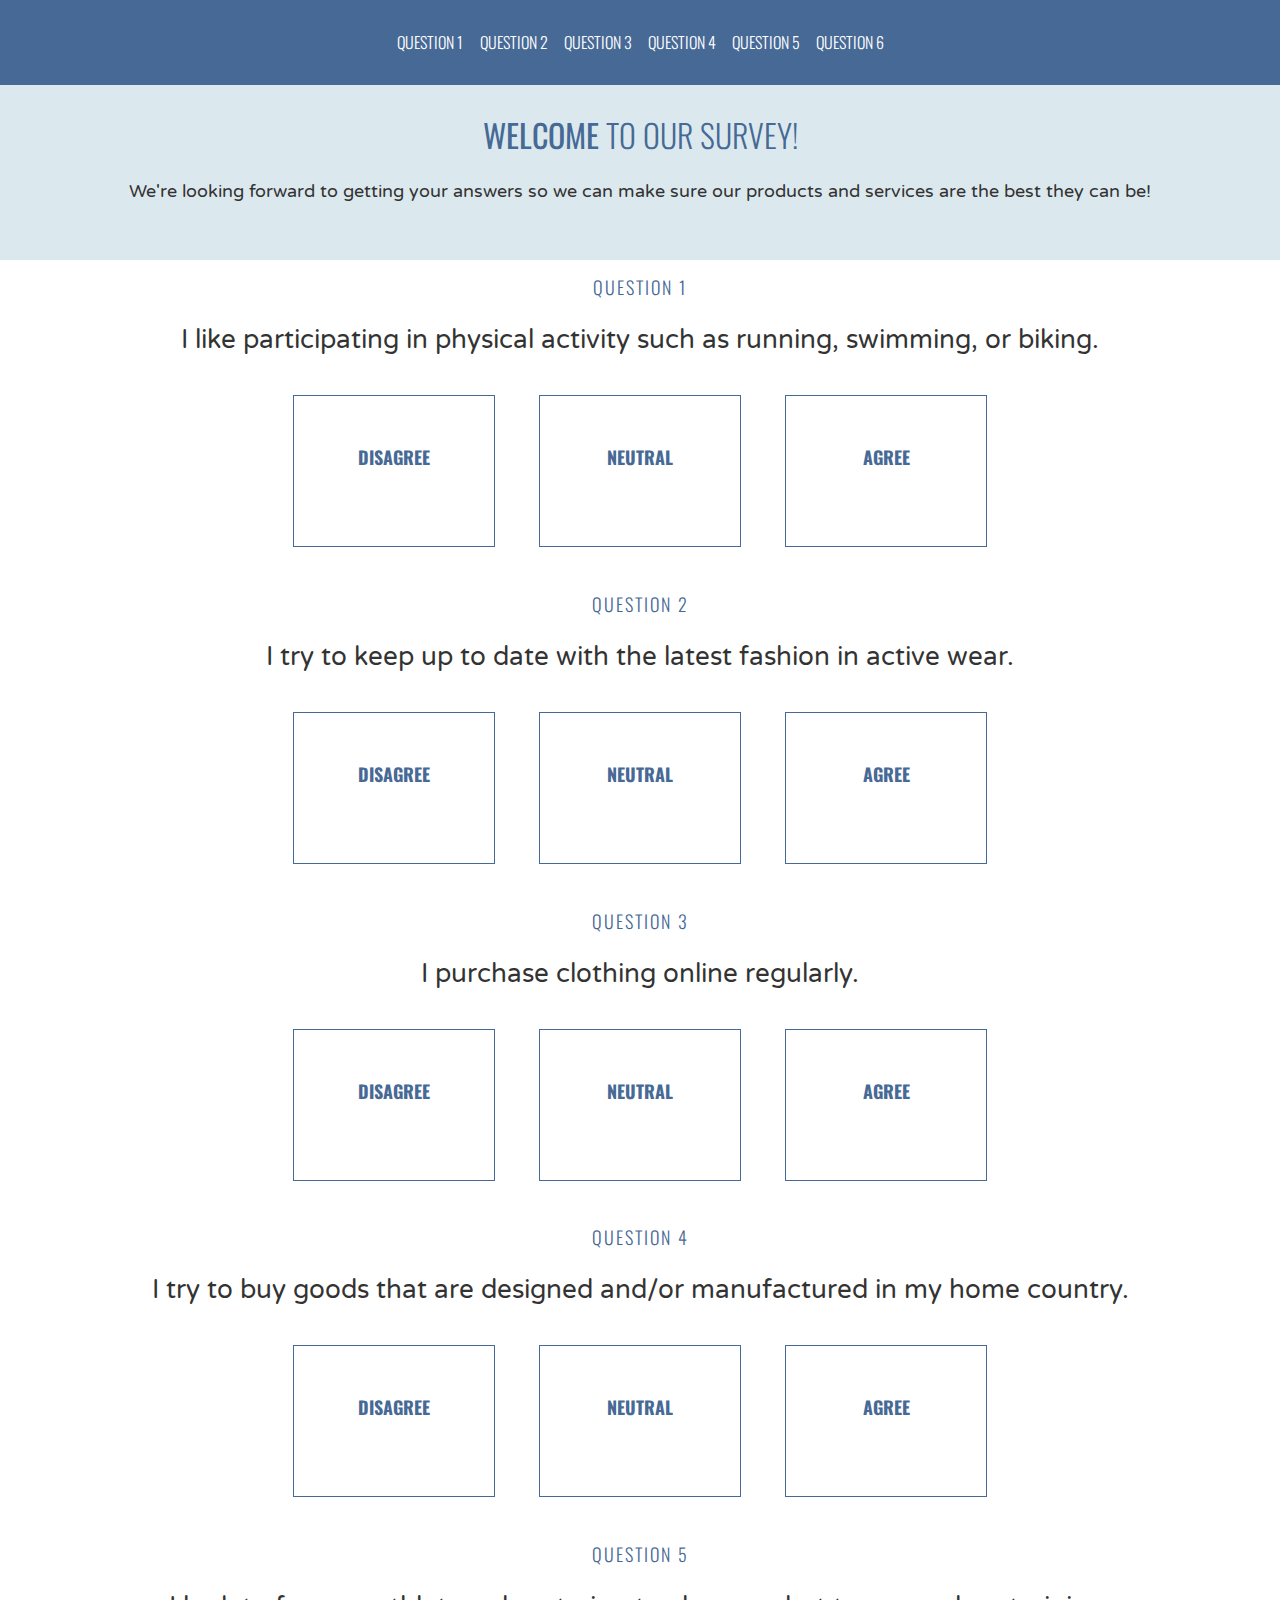
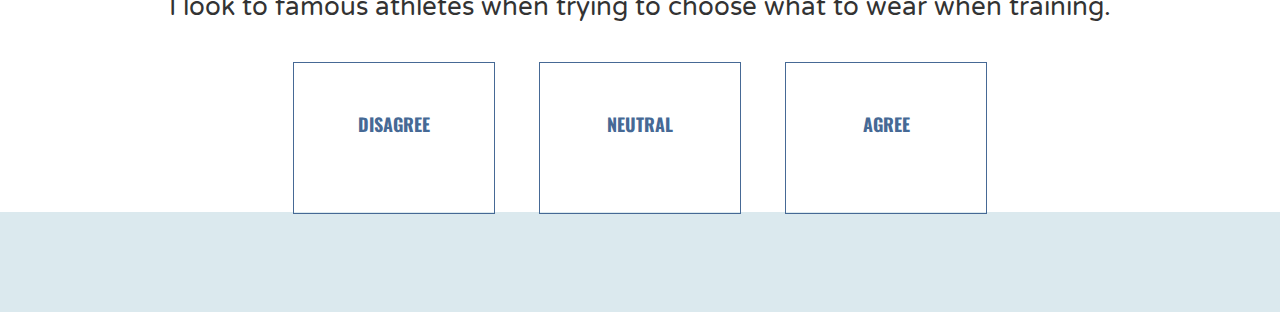
<file: Curso HTML/Curso (CSS Display and Positioning)/index.html>
<!DOCTYPE html>
<html>
<head>
  <title>Please Participate in Our Survey!</title>
  <link href="https://fonts.googleapis.com/css?family=Oswald:300,700|Varela+Round" rel="stylesheet">
  <link rel="stylesheet" type="text/css" href="style.css">
</head>
<body>

  <header>
    <ul>
      <li>Question 1</li>
      <li>Question 2</li>
      <li>Question 3</li>
      <li>Question 4</li>
      <li>Question 5</li>
      <li>Question 6</li>
    </ul>
  </header>
  
  <div class="welcome">
    <h1><strong>Welcome</strong> to our survey!</h1>
    <p>We're looking forward to getting your answers so we can make sure our products and services are the best they can be!</p>
  </div>

  <div class="question">
    <h4>Question 1</h4>
    <h2>I like participating in physical activity such as running, swimming, or biking.</h2>

    <div class="answer">
      <h3>Disagree</h3>
    </div>

    <div class="answer">
      <h3>Neutral</h3>
    </div>

    <div class="answer">
      <h3>Agree</h3>
    </div>
  </div>

  <div class="question">
    <h4>Question 2</h4>
    <h2>I try to keep up to date with the latest fashion in active wear.</h2>

    <div class="answer">
      <h3>Disagree</h3>
    </div>

    <div class="answer">
      <h3>Neutral</h3>
    </div>

    <div class="answer">
      <h3>Agree</h3>
    </div>
  </div>

  <div class="question">
    <h4>Question 3</h4>
    <h2>I purchase clothing online regularly.</h2>

    <div class="answer">
      <h3>Disagree</h3>
    </div>

    <div class="answer">
      <h3>Neutral</h3>
    </div>

    <div class="answer">
      <h3>Agree</h3>
    </div>
  </div>

  <div class="question">
    <h4>Question 4</h4>
    <h2>I try to buy goods that are designed and/or manufactured in my home country.</h2>

    <div class="answer">
      <h3>Disagree</h3>
    </div>

    <div class="answer">
      <h3>Neutral</h3>
    </div>

    <div class="answer">
      <h3>Agree</h3>
    </div>
  </div>

  <div class="question">
    <h4>Question 5</h4>
    <h2>I look to famous athletes when trying to choose what to wear when training.</h2>

    <div class="answer">
      <h3>Disagree</h3>
    </div>

    <div class="answer">
      <h3>Neutral</h3>
    </div>

    <div class="answer">
      <h3>Agree</h3>
    </div>
  </div>
  <footer>
    <h3></h3>
  </footer>
</body>
</html>
</file>
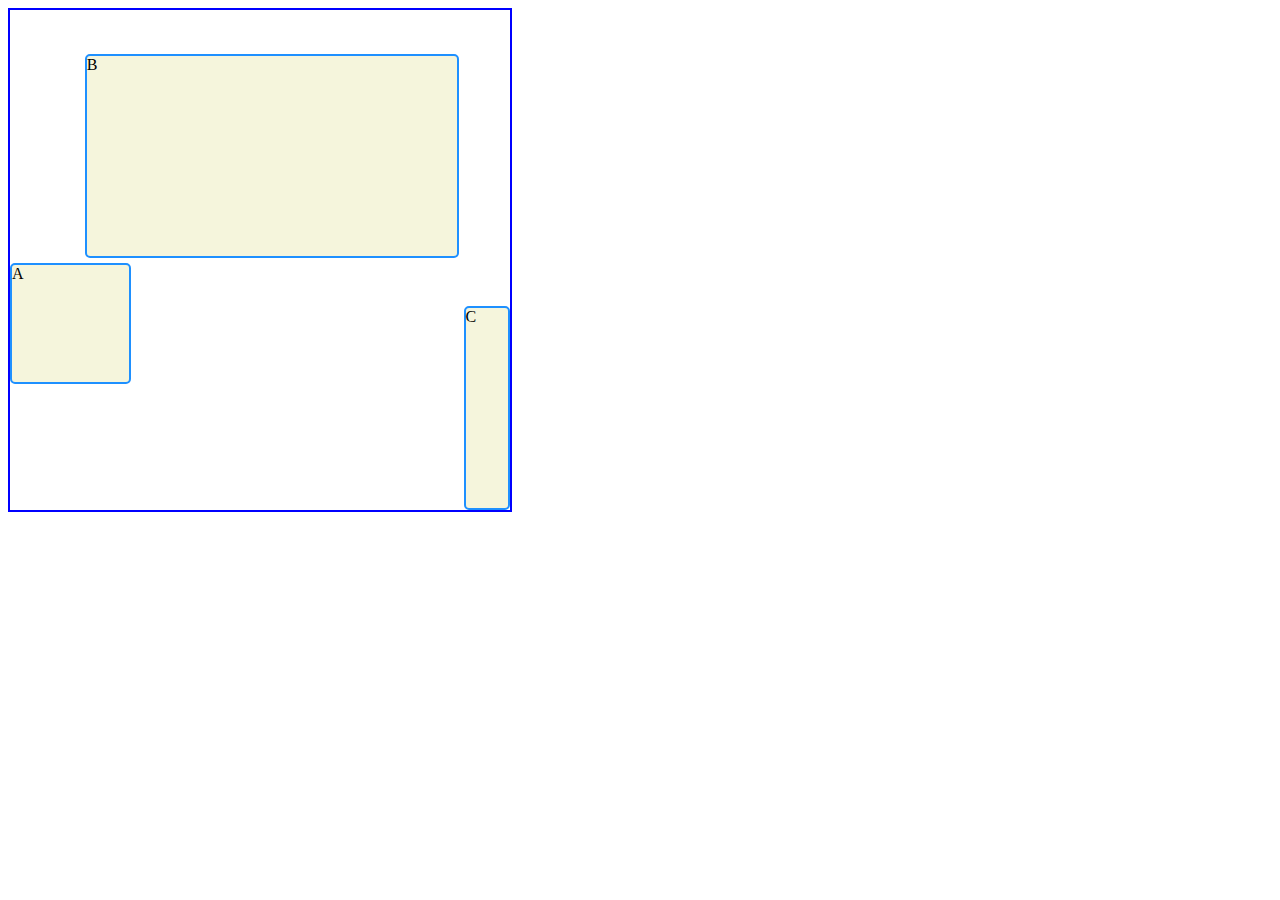
<file: Curso HTML/Curso (CSS Grid)/index.html>
<!DOCTYPE html>
<html>
<head>
  <link rel='stylesheet' type='text/css' href='style.css'></head>
  
<body>
  <div class="grid">
    <div class="box a">A</div>
    <div class="box b">B</div>
    <div class="box c">C</div>
  </div>
</body>

</html>
</file>
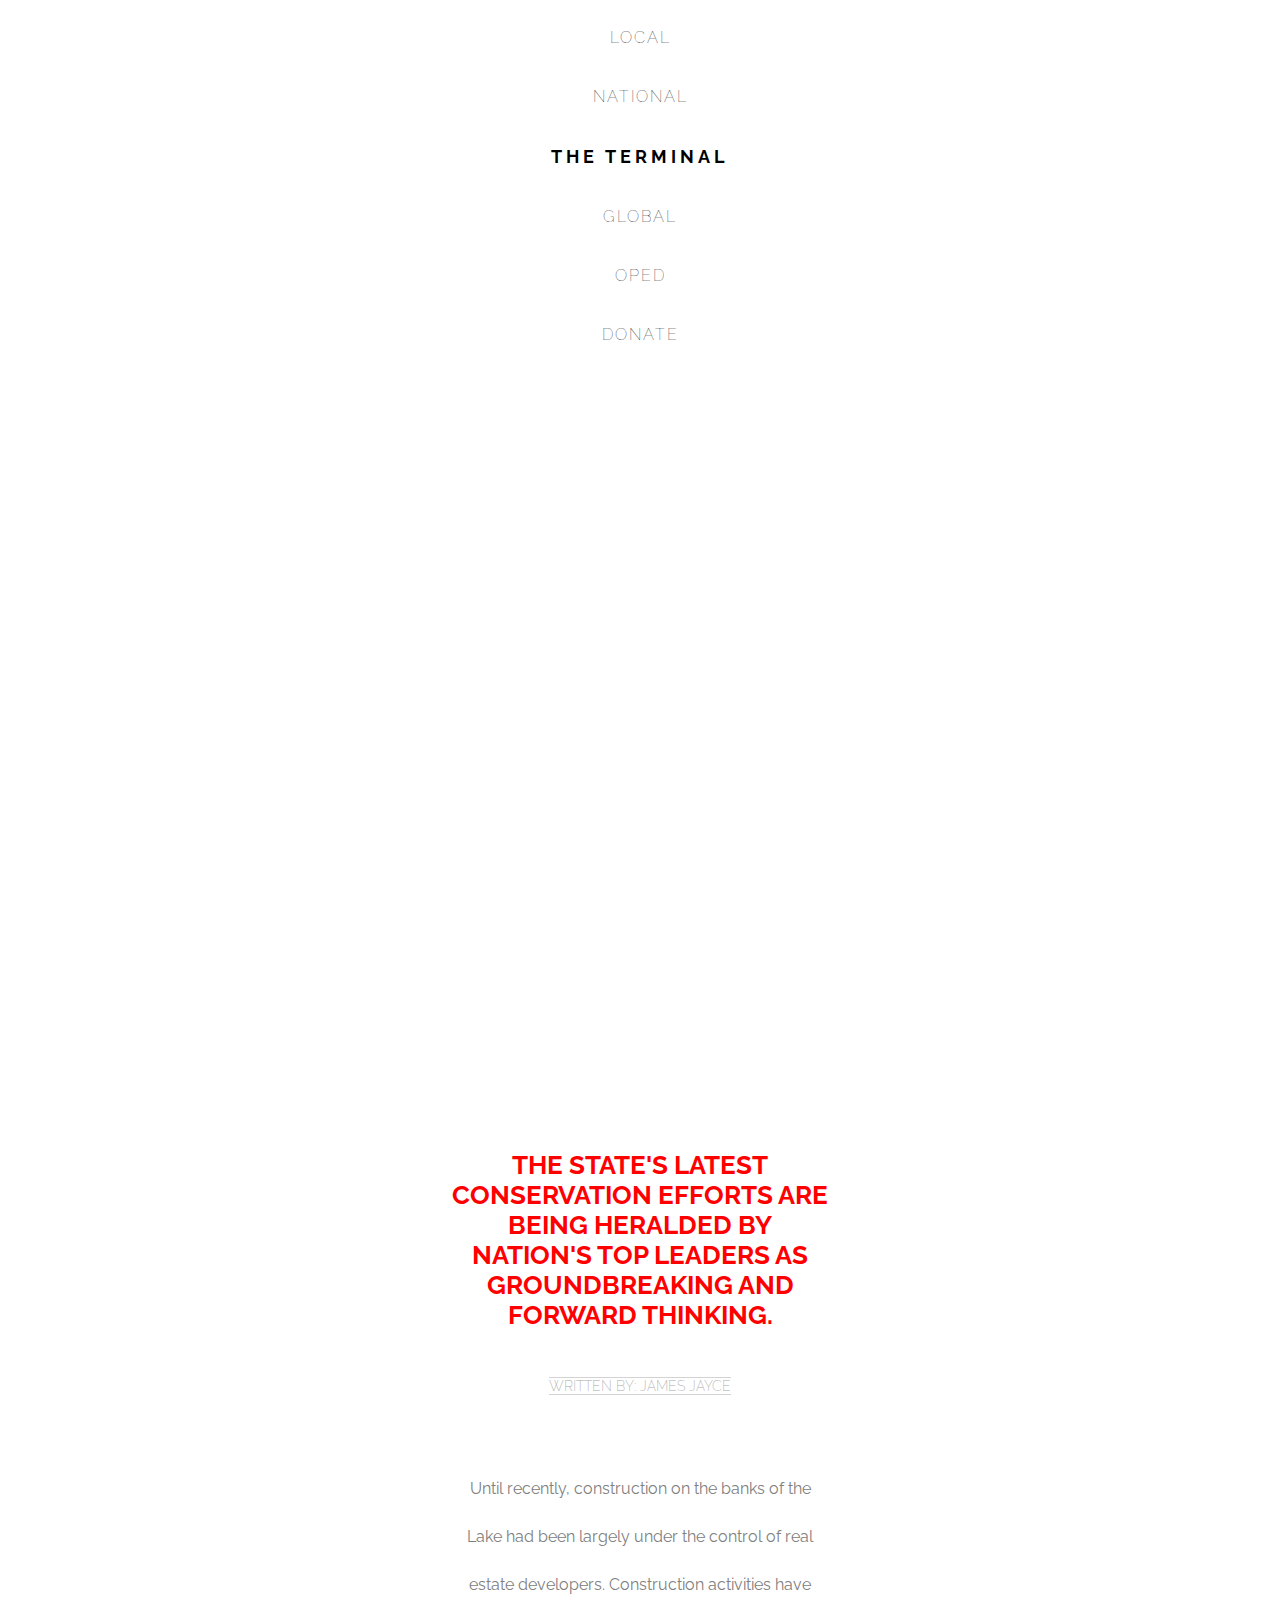
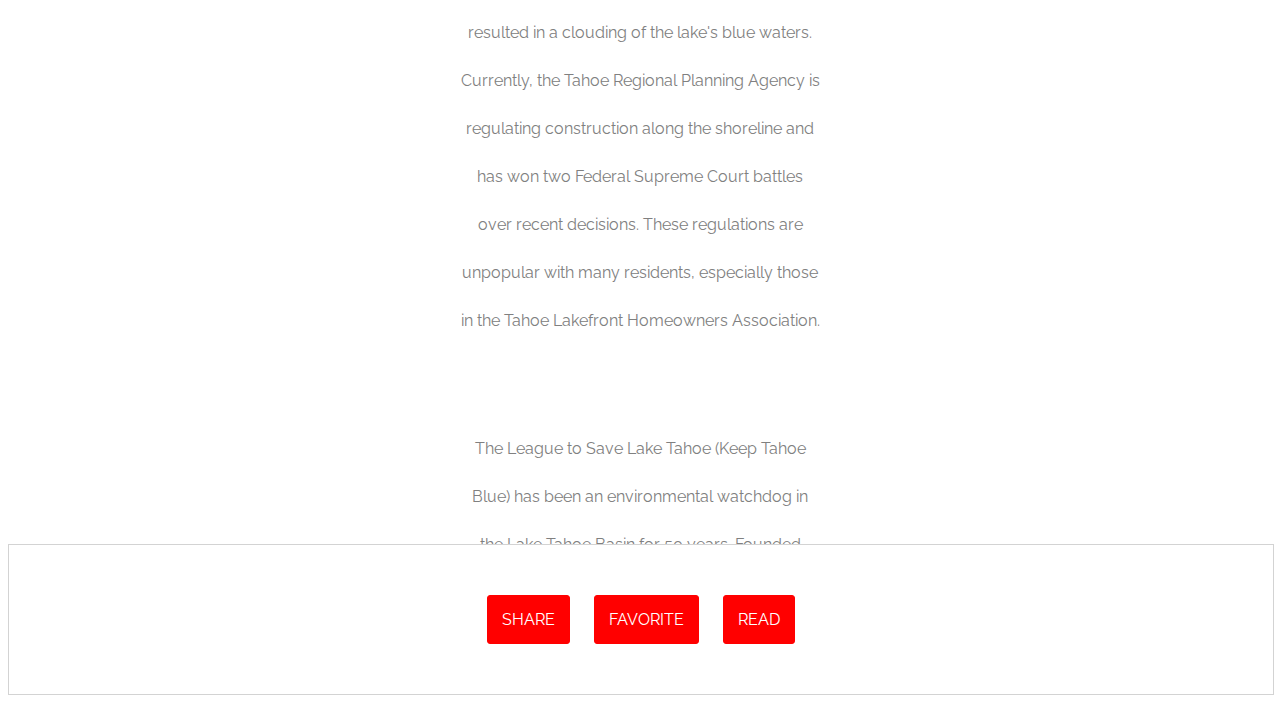
<file: Curso HTML/Curso (CSS The Box Model)/index.html>
<!DOCTYPE html>
<html>
<head>
  <title>The Terminal - Your Source for Fact-Based News</title>
  <link href="https://fonts.googleapis.com/css?family=Amatic+SC|Raleway:100,200,600,700" rel="stylesheet">
  <link rel="stylesheet" type="text/css" href="style.css">
</head>
<body>

  <nav class="navigation">
    <ul>
      <li>LOCAL</li>
      <li>NATIONAL</li>
      <li class="logo">THE TERMINAL</li>
      <li>GLOBAL</li>
      <li>OPED</li>
      <li class="donate">DONATE</li>
    </ul>
  </nav>

  <div id="banner">
    <div class="content">
      <h1>Conservation Efforts at Lake Tahoe Being Praised by Nation's Leaders</h1>
    </div>
  </div>

  <div id="main" class="content">
    <h3>THE STATE'S LATEST CONSERVATION EFFORTS ARE BEING HERALDED BY NATION'S TOP LEADERS AS GROUNDBREAKING AND FORWARD THINKING.</h3>
    <span class="byline">WRITTEN BY: JAMES JAYCE</span>
    <p>Until recently, construction on the banks of the Lake had been largely under the control of real estate developers. Construction activities have resulted in a clouding of the lake's blue waters. Currently, the Tahoe Regional Planning Agency is regulating construction along the shoreline and has won two Federal Supreme Court battles over recent decisions. These regulations are unpopular with many residents, especially those in the Tahoe Lakefront Homeowners Association.</p>

    <p>The League to Save Lake Tahoe (Keep Tahoe Blue) has been an environmental watchdog in the Lake Tahoe Basin for 50 years. Founded when a proposal to build a four-lane highway around the lake (with a bridge over the entrance to Emerald Bay) was proposed in 1957, the League has thwarted poorly designed development projects and environmentally unsound planning. The League embraces responsible and diversified use of the Lake's resources while protecting and restoring its natural attributes.</p>

    <div class="pull-quote">
      <h2>"THE LEAGUE EMBRACES RESPONSIBLE AND DIVERSIFIED USE OF THE LAKE'S RESOURCES WHILE PROTECTING AND RESTORING ITS NATURAL ATTRIBUTES"</h2>
    </div>

    <p>Since 1980, the Lake Tahoe Interagency Monitoring Program (LTIMP) has been measuring stream discharge and concentrations of nutrients and sediment in up to 10 tributary streams in the Lake Tahoe Basin, California-Nevada. The objectives of the LTIMP are to acquire and disseminate the water quality information necessary to support science-based environmental planning and decision making in the basin. The LTIMP is a cooperative program with support from 12 federal and state agencies with interests in the Tahoe Basin. This data set, together with more recently acquired data on urban runoff water quality, is being used by the Lahontan Regional Water Quality Control Board to develop a program (mandated by the Clean Water Act) to limit the flux of nutrients and fine sediment to the Lake.</p>

    <p>UC Davis remains a primary steward of the lake. The UC Davis Tahoe Environmental Research Center is dedicated to research, education and public outreach, and to providing objective scientific information for restoration and sustainable use of the Lake Tahoe Basin. Each year, it produces a well-publicized "State of the Lake" assessment report.</p>
  </div>

  <div class="share">
    <a href="#">SHARE</a>
    <a href="#">FAVORITE</a>
    <a href="#">READ</a>
  </div>

</body>
</html>
</file>
<file: Curso HTML/Curso (CSS Display and Positioning)/style.css>
body {
  background-color: #FFF;
  margin: 0 auto;
}

header {
  background-color: #466995;
  border-bottom: 1px solid #466995;
  position: fixed;
  width: 100%;
  z-index: 10;
}

ul {
  margin: 30px auto;
  padding: 0 20px;
  text-align: center;
}

li {
  color: #FFF;
  font-family: 'Oswald', sans-serif;
  font-size: 16px;
  font-weight: 300;
  text-transform: uppercase;
  display: inline-block;
  width: 80px;
}

li:hover {
  color: #DBE9EE;
}

h1 {
  color: #466995;
  font-family: 'Oswald', sans-serif;
  font-size: 32px;
  font-weight: 300;
  text-transform: uppercase;
}

h2 {
  color: #333;
  font-family: 'Varela Round', sans-serif;
  font-size: 26px;
  font-weight: 100;
  margin: 0 auto 20px auto;
}

h3 {
  color: #466995;
  font-family: 'Oswald', sans-serif;
  font-size: 18px;
  text-align: center;
  font-weight: 700;
  text-transform: uppercase;
  padding: 30px;
}

h4 {
  color: #466995;
  font-family: 'Oswald', sans-serif;
  font-size: 18px;
  font-weight: 300;
  letter-spacing: 2px;
  text-align: center;
  text-transform: uppercase
}

p {
  color: #333;
  font-family: 'Varela Round', sans-serif;
  font-size: 18px;
}

footer {
  background-color: #DBE9EE;
  text-align: center;
  height: 100px;
}

.welcome {
  background-color: #DBE9EE;
  box-sizing: border-box;
  padding: 40px;
  text-align: center;
  width: 100%;
  position: relative;
  top: 50px;
}

.question {
  text-align: center;
  position: relative;
  top: 40px;
}

.answer {
  border: 1px solid #466995;
  margin: 20px;
  display: inline-block;
  height: 150px;
  width: 200px;
}

.answer:hover {
  background: #C0D6DF;
  color: #FFF;
}
</file>
<file: Curso HTML/Curso (CSS Grid)/style.css>
.grid {
  display: grid;
  border: 2px blue solid;
  height: 500px;
  width: 500px;
  grid-template: repeat(4, 1fr 2fr) / repeat(4, 3fr 2fr);
  grid-gap: 5px;
}

.a {
  grid-area: 5 / 1 / span 2 / span 2;
}

.b {
  grid-area: 2 / 2 / span 3 / span 6;
}

.c {
	grid-area: 6 / 8 / span 3 / span 1;
}

.box {
  background-color: beige;
  color: black;
  border-radius: 5px;
  border: 2px dodgerblue solid;
}
</file>
<file: Curso HTML/Curso (CSS The Box Model)/style.css>
body {
  background-color: white;
  font-family: 'Raleway', sans-serif;
}

.navigation ul {
  margin: 0;
  padding: 0;
  text-align: center;
}

.navigation li {
  font-weight: 100;
  letter-spacing: 2px;
  padding: 20px;
}

.navigation  li.logo {
  color: black;
  font-size: 18px;
  font-weight: 700;
  letter-spacing: 4px;
}

#banner {
  background-image: url("https://s3.amazonaws.com/codecademy-content/courses/web-101/unit-6/htmlcss1-img_tahoe.jpeg");
  background-size: cover;
  background-position: bottom center;
  height: 700px;
  width: 100%;
}

#banner .content h1 {
  border: 3px solid white;
  position: relative;
  top: 50px;
  width: 400px;
  margin: 0 auto;
}

#main {
  margin: 0 auto;
  padding: 40px;
  text-align: center;
  width: 400px;
  height: 1000px;
  overflow: scroll;
}

h1 {
  color: white;
  font-size: 42px;
  font-weight: 600;
  text-align: center;
}

h2 {
  border: 1px dotted red;
  color: red;
  font-size: 14px;
  line-height: 48px;
  padding: 20px 30px;
  margin: 30px 20px;
  text-align: center;
}

h3 {
  color: red;
  font-size: 26px;
  font-weight: 700;
  padding: 20px 10px;
}

p {
  color: grey;
  font-size: 16px;
  line-height: 48px;
  margin-top: 60px;
  padding: 10px 20px;
}

.pull-quote {
  margin: 0 auto;
  width: 400px;
}

.byline {
  border-bottom: 1px solid LightGrey;
  border-top: 1px solid LightGrey;
  color: DarkGrey;
  font-size: 14px;
  font-weight: 200;
}

.share {
  border: 1px solid LightGrey;
  padding: 40px 0px;
  position: relative;
  text-align: center;
  width: 100%;
}

.share a {
  background: red;
  border: 1px solid red;
  border-radius: 3px;
  color: white;
  display: inline-block;
  margin: 10px;
  padding: 14px;
  text-decoration: none;
}

.share a:hover {
  background: white;
  border: 1px solid red;
  color: red;
}
</file>
